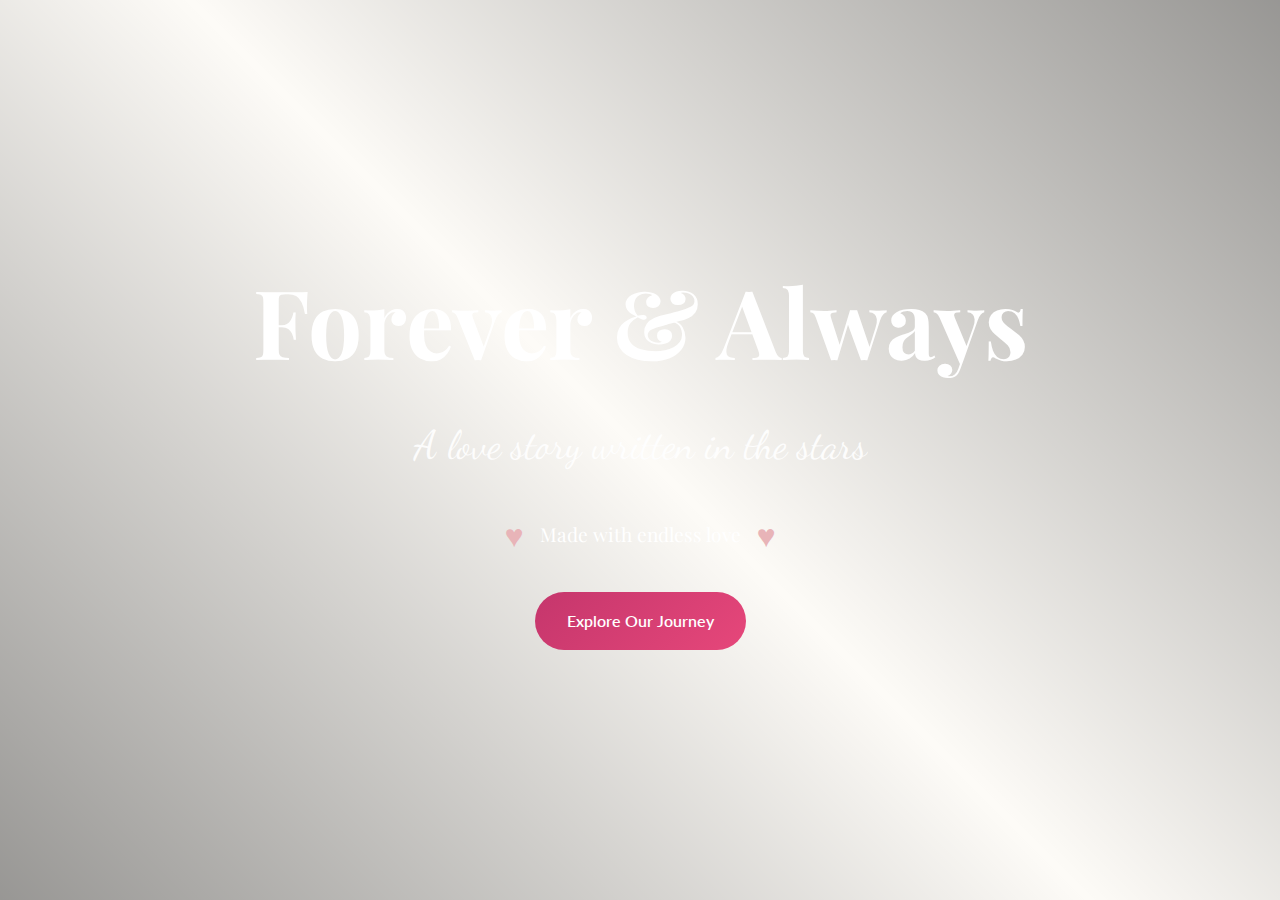
<file: home.html>
<!DOCTYPE html>
<html lang="en">
<head>
    <meta charset="UTF-8">
    <meta name="viewport" content="width=device-width, initial-scale=1.0">
    <title>Forever & Always - Home</title>
    <meta name="description" content="A beautiful romantic website dedicated to my dearest love">
    <link rel="stylesheet" href="styles.css">
    <link href="https://fonts.googleapis.com/css2?family=Playfair+Display:wght@400;500;600;700&family=Dancing+Script:wght@400;500;600;700&family=Lato:wght@300;400;500;600&display=swap" rel="stylesheet">
</head>
<body>
    <!-- Floating Hearts Animation -->
    <div id="hearts-container" class="floating-hearts"></div>

    <!-- Home Section -->
    <section id="home" class="section active">
        <div class="home-container">
            <div class="home-bg">
                <div class="home-overlay"></div>
            </div>
            <div class="home-content">
                <h1 class="home-title">Forever & Always</h1>
                <p class="home-subtitle">A love story written in the stars</p>
                <div class="home-hearts">
                    <span class="heart-icon">♥</span>
                    <span class="home-text">Made with endless love</span>
                    <span class="heart-icon">♥</span>
                </div>
                
                <a href="gallery.html" class="btn btn-primary">
                    Explore Our Journey
                </a>
            </div>
        </div>
    </section>

    <script src="script.js"></script>
</body>
</html>
</file>
<file: styles.css>
/* Reset and Base Styles */
* {
    margin: 0;
    padding: 0;
    box-sizing: border-box;
}

:root {
    /* Romantic color palette */
    --rose-gold: #e8b4b8;
    --deep-rose: #c5366c;
    --champagne: #f8f0e3;
    --soft-pink: #ffcccb;
    --royal-purple: #663399;
    --warm-white: #fdfbf7;
    --text-dark: #2c1810;
    --text-light: #666;
}

html {
    scroll-behavior: smooth;
}

body {
    font-family: 'Lato', sans-serif;
    background: var(--warm-white);
    color: var(--text-dark);
    line-height: 1.6;
    overflow-x: hidden;
}

.container {
    max-width: 1200px;
    margin: 0 auto;
    padding: 0 20px;
}

/* Typography */
.font-playfair {
    font-family: 'Playfair Display', serif;
}

.font-dancing {
    font-family: 'Dancing Script', cursive;
}

.gradient-text {
    background: linear-gradient(135deg, var(--deep-rose), var(--rose-gold), var(--royal-purple));
    -webkit-background-clip: text;
    -webkit-text-fill-color: transparent;
    background-clip: text;
}

/* Navigation Buttons (Floating) */
.floating-nav {
    position: fixed;
    bottom: 30px;
    right: 30px;
    z-index: 1000;
    display: flex;
    flex-direction: column;
    gap: 15px;
}

.nav-btn {
    width: 60px;
    height: 60px;
    border-radius: 50%;
    border: none;
    background: linear-gradient(135deg, var(--deep-rose), var(--royal-purple));
    color: white;
    font-size: 1.2rem;
    cursor: pointer;
    transition: all 0.3s ease;
    box-shadow: 0 8px 25px rgba(0, 0, 0, 0.2);
    backdrop-filter: blur(10px);
}

.nav-btn:hover {
    transform: scale(1.1);
    box-shadow: 0 12px 35px rgba(197, 54, 108, 0.4);
}

/* Sections */
.section {
    min-height: 100vh;
    opacity: 0;
    transform: translateY(50px);
    transition: all 0.8s ease-in-out;
    display: none;
}

.section.active {
    opacity: 1;
    transform: translateY(0);
    display: block;
}

/* Home Section */
#home {
    position: relative;
    display: flex;
    align-items: center;
    justify-content: center;
    text-align: center;
    overflow: hidden;
}

.home-container {
    position: relative;
    width: 100%;
    height: 100vh;
    display: flex;
    align-items: center;
    justify-content: center;
}

.home-bg {
    position: absolute;
    top: 0;
    left: 0;
    width: 100%;
    height: 100%;
    background-image: url('https://images.unsplash.com/photo-1518568814500-bf0f8d125f46?ixlib=rb-4.0.3&auto=format&fit=crop&w=1920&h=1080');
    background-size: cover;
    background-position: center;
    background-attachment: fixed;
}

.home-overlay {
    position: absolute;
    top: 0;
    left: 0;
    width: 100%;
    height: 100%;
    background: linear-gradient(45deg, rgba(0,0,0,0.4), transparent, rgba(0,0,0,0.4));
}

.home-content {
    position: relative;
    z-index: 10;
    color: white;
    text-align: center;
    padding: 2rem;
}

.home-title {
    font-family: 'Playfair Display', serif;
    font-size: clamp(3rem, 8vw, 6rem);
    font-weight: 700;
    margin-bottom: 1rem;
    animation: pulse 3s ease-in-out infinite;
}

.home-subtitle {
    font-family: 'Dancing Script', cursive;
    font-size: clamp(1.5rem, 4vw, 2.5rem);
    margin-bottom: 2rem;
    opacity: 0.9;
}

.home-hearts {
    display: flex;
    align-items: center;
    justify-content: center;
    gap: 1rem;
    margin-bottom: 2rem;
}

.heart-icon {
    color: var(--rose-gold);
    font-size: 2rem;
    animation: bounce 2s ease-in-out infinite;
}

.home-text {
    font-family: 'Playfair Display', serif;
    font-size: 1.2rem;
}

/* Buttons */
.btn {
    padding: 1rem 2rem;
    border: none;
    border-radius: 50px;
    font-family: 'Lato', sans-serif;
    font-weight: 600;
    font-size: 1rem;
    cursor: pointer;
    transition: all 0.3s ease;
    text-decoration: none;
    display: inline-block;
    text-align: center;
}

.btn-primary {
    background: linear-gradient(135deg, var(--deep-rose), #e6477a);
    color: white;
}

.btn-primary:hover {
    transform: translateY(-3px);
    box-shadow: 0 15px 35px rgba(197, 54, 108, 0.4);
}

.btn-secondary {
    background: linear-gradient(135deg, var(--royal-purple), #7a4db5);
    color: white;
}

.btn-secondary:hover {
    transform: translateY(-3px);
    box-shadow: 0 15px 35px rgba(102, 51, 153, 0.4);
}

/* Section Headers */
.section-header {
    text-align: center;
    margin-bottom: 4rem;
    padding-top: 6rem;
}

.section-title {
    font-family: 'Playfair Display', serif;
    font-size: clamp(2.5rem, 6vw, 4rem);
    font-weight: 700;
    background: linear-gradient(135deg, var(--deep-rose), var(--rose-gold), var(--royal-purple));
    -webkit-background-clip: text;
    -webkit-text-fill-color: transparent;
    background-clip: text;
    margin-bottom: 1rem;
}

.section-subtitle {
    font-family: 'Dancing Script', cursive;
    font-size: 1.5rem;
    color: var(--royal-purple);
    max-width: 600px;
    margin: 0 auto;
}

.section-footer {
    text-align: center;
    margin-top: 4rem;
    padding-bottom: 4rem;
}

/* Gallery */
.gallery-grid {
    display: grid;
    grid-template-columns: repeat(auto-fit, minmax(350px, 1fr));
    gap: 2rem;
    margin-bottom: 2rem;
}

.gallery-item {
    position: relative;
    border-radius: 20px;
    overflow: hidden;
    cursor: pointer;
    transition: transform 0.3s ease, box-shadow 0.3s ease;
    background: white;
    box-shadow: 0 10px 30px rgba(0, 0, 0, 0.1);
}

.gallery-item:hover {
    transform: translateY(-10px) scale(1.02);
    box-shadow: 0 25px 50px rgba(232, 180, 184, 0.3);
}

.gallery-item img {
    width: 100%;
    height: 300px;
    object-fit: cover;
    transition: transform 0.3s ease;
}

.gallery-item:hover img {
    transform: scale(1.1);
}

.gallery-overlay {
    position: absolute;
    bottom: 0;
    left: 0;
    right: 0;
    background: linear-gradient(to top, rgba(0,0,0,0.8), transparent);
    color: white;
    padding: 2rem;
    transform: translateY(100%);
    transition: transform 0.3s ease;
}

.gallery-item:hover .gallery-overlay {
    transform: translateY(0);
}

.gallery-overlay h3 {
    font-family: 'Playfair Display', serif;
    font-size: 1.5rem;
    margin-bottom: 0.5rem;
}

.gallery-overlay p {
    font-family: 'Dancing Script', cursive;
    font-size: 1.2rem;
}

/* Letter Section */
#letter {
    position: relative;
    padding: 6rem 0;
}

.letter-bg {
    position: absolute;
    top: 0;
    left: 0;
    width: 100%;
    height: 100%;
    background-image: url('https://images.unsplash.com/photo-1518709594023-6eab9bab7b23?ixlib=rb-4.0.3&auto=format&fit=crop&w=1920&h=1080');
    background-size: cover;
    background-position: center;
    background-attachment: fixed;
    opacity: 0.1;
}

.letter-container {
    max-width: 900px;
    margin: 0 auto;
    position: relative;
    z-index: 10;
}

.letter-paper {
    background: 
        linear-gradient(45deg, var(--warm-white) 0%, var(--champagne) 100%),
        repeating-linear-gradient(
            90deg,
            transparent,
            transparent 25px,
            rgba(232, 180, 184, 0.1) 26px,
            rgba(232, 180, 184, 0.1) 27px
        );
    padding: 4rem;
    border-radius: 30px;
    position: relative;
    border: 5px solid;
    border-image: linear-gradient(45deg, var(--deep-rose), gold, var(--royal-purple), gold, var(--deep-rose)) 1;
    box-shadow: 
        0 20px 60px rgba(0, 0, 0, 0.15),
        inset 0 1px 0 rgba(255, 255, 255, 0.4),
        0 0 0 10px rgba(232, 180, 184, 0.1),
        0 0 0 15px rgba(102, 51, 153, 0.1);
}

.letter-heart {
    position: absolute;
    color: var(--deep-rose);
    font-size: 2rem;
    text-shadow: 0 0 10px rgba(197, 54, 108, 0.5);
    animation: heartGlow 2s ease-in-out infinite alternate;
}

.letter-heart.top-left { top: 1rem; left: 1rem; }
.letter-heart.top-right { top: 1rem; right: 1rem; }
.letter-heart.bottom-left { bottom: 1rem; left: 1rem; }
.letter-heart.bottom-right { bottom: 1rem; right: 1rem; }

.letter-greeting {
    text-align: center;
    margin-bottom: 2rem;
}

.letter-greeting p {
    font-family: 'Dancing Script', cursive;
    font-size: 3rem;
    color: var(--royal-purple);
    text-shadow: 0 2px 4px rgba(102, 51, 153, 0.3);
    position: relative;
}

.letter-greeting p::before,
.letter-greeting p::after {
    content: '✦';
    position: absolute;
    color: gold;
    font-size: 1.5rem;
    top: 50%;
    transform: translateY(-50%);
    animation: sparkle 2s ease-in-out infinite;
}

.letter-greeting p::before {
    left: -2rem;
}

.letter-greeting p::after {
    right: -2rem;
}

.letter-content {
    font-size: 1.1rem;
    line-height: 1.8;
    color: var(--text-light);
}

.letter-content p {
    margin-bottom: 1.5rem;
}

.letter-first-para {
    font-family: 'Playfair Display', serif;
    font-size: 1.3rem;
    font-weight: 500;
    color: var(--royal-purple);
}

.letter-first-para::first-letter {
    font-size: 4rem;
    font-weight: 700;
    color: var(--deep-rose);
    float: left;
    margin: 0.5rem 0.5rem 0 0;
    line-height: 1;
}

.letter-promise {
    font-family: 'Playfair Display', serif;
    font-size: 1.3rem;
    font-weight: 500;
    color: var(--royal-purple);
    font-style: italic;
}

.letter-signature {
    text-align: center;
    margin-top: 3rem;
}

.signature-text {
    font-family: 'Dancing Script', cursive;
    font-size: 2rem;
    color: var(--deep-rose);
    margin-bottom: 1rem;
}

.signature-name {
    display: flex;
    align-items: center;
    justify-content: center;
    gap: 1rem;
    font-family: 'Playfair Display', serif;
    font-size: 1.5rem;
    font-weight: 700;
    background: linear-gradient(135deg, var(--deep-rose), var(--rose-gold), var(--royal-purple));
    -webkit-background-clip: text;
    -webkit-text-fill-color: transparent;
    background-clip: text;
}

/* Floating Hearts Animation */
.floating-hearts {
    position: fixed;
    top: 0;
    left: 0;
    width: 100%;
    height: 100%;
    pointer-events: none;
    z-index: 5;
}

.floating-heart {
    position: absolute;
    font-size: 20px;
    animation: float 10s infinite ease-in-out, colorChange 3s infinite ease-in-out;
}

/* Animations */
@keyframes float {
    0% {
        transform: translateY(100vh) rotate(0deg);
        opacity: 0;
    }
    10% {
        opacity: 1;
    }
    90% {
        opacity: 1;
    }
    100% {
        transform: translateY(-100px) rotate(360deg);
        opacity: 0;
    }
}

@keyframes pulse {
    0%, 100% {
        opacity: 1;
    }
    50% {
        opacity: 0.8;
    }
}

@keyframes bounce {
    0%, 20%, 50%, 80%, 100% {
        transform: translateY(0);
    }
    40% {
        transform: translateY(-10px);
    }
    60% {
        transform: translateY(-5px);
    }
}

@keyframes colorChange {
    0% {
        color: #000;
        opacity: 0.3;
    }
    50% {
        color: #ff0000;
        opacity: 0.8;
    }
    100% {
        color: #dc143c;
        opacity: 0.5;
    }
}

@keyframes heartGlow {
    0% {
        text-shadow: 0 0 10px rgba(197, 54, 108, 0.5);
        transform: scale(1);
    }
    100% {
        text-shadow: 0 0 20px rgba(197, 54, 108, 0.8), 0 0 30px rgba(255, 215, 0, 0.6);
        transform: scale(1.1);
    }
}

@keyframes sparkle {
    0%, 100% {
        opacity: 1;
        transform: translateY(-50%) scale(1);
    }
    50% {
        opacity: 0.5;
        transform: translateY(-50%) scale(1.2);
    }
}

/* Mobile Responsive */
@media (max-width: 768px) {
    .floating-nav {
        bottom: 20px;
        right: 20px;
        flex-direction: row;
        gap: 10px;
    }

    .nav-btn {
        width: 50px;
        height: 50px;
        font-size: 1rem;
    }

    .gallery-grid {
        grid-template-columns: 1fr;
        gap: 1.5rem;
    }

    .letter-paper {
        padding: 2rem;
        margin: 1rem;
    }

    .home-title {
        font-size: 3rem;
    }

    .home-subtitle {
        font-size: 1.5rem;
    }

    .section-title {
        font-size: 2.5rem;
    }

    .letter-greeting p::before,
    .letter-greeting p::after {
        display: none;
    }
}

/* Smooth loading animation */
body {
    animation: fadeIn 1s ease-in;
}

@keyframes fadeIn {
    from {
        opacity: 0;
    }
    to {
        opacity: 1;
    }
}
</file>
